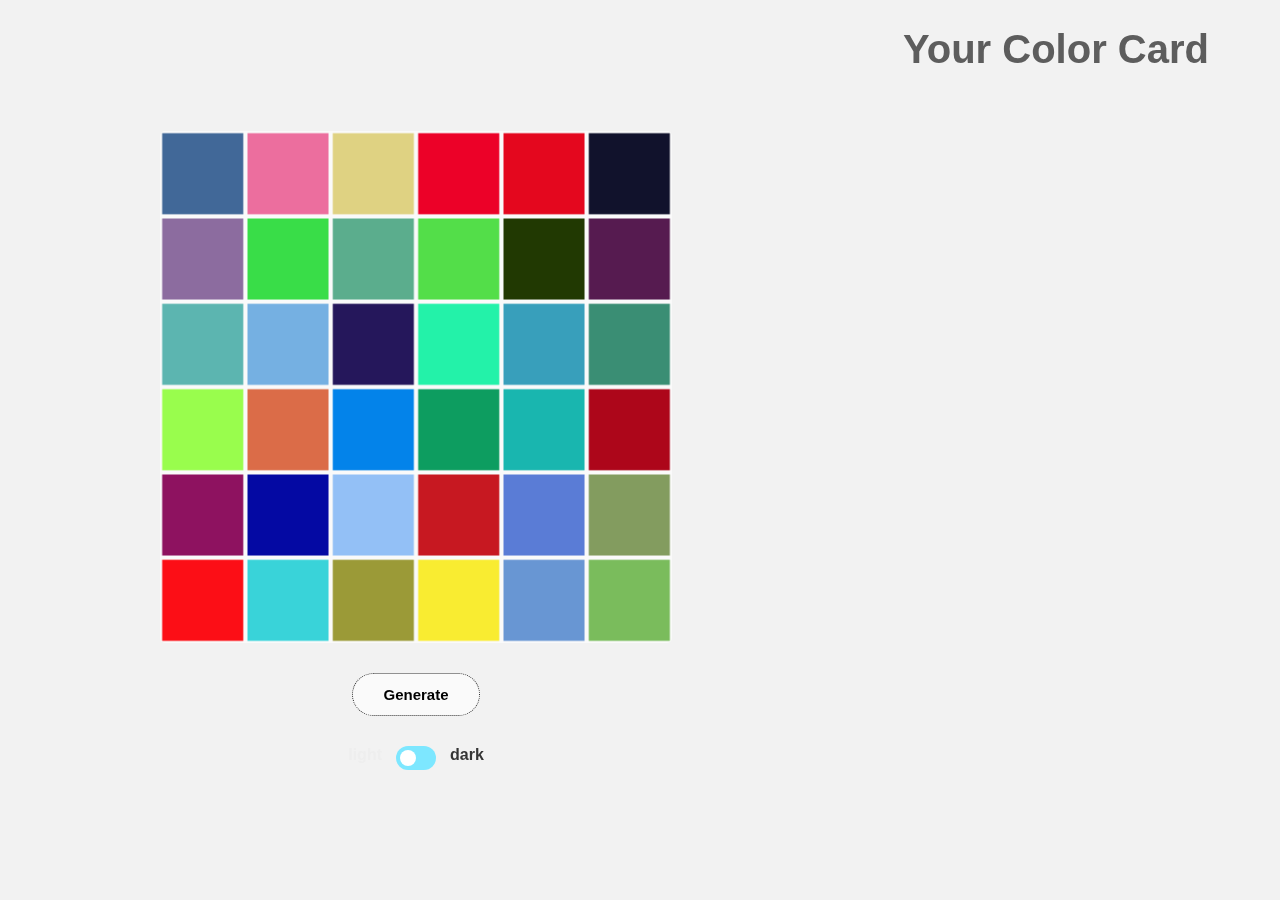
<file: projs/color_picker/index.html>
<!DOCTYPE html>
<html lang="en">
<head>
    <meta charset="UTF-8">
    <meta name="viewport" content="width=device-width, initial-scale=1.0">
    <title>Document</title>
    <link rel="stylesheet" href="style.css">
</head>
<body>
    <div id = "display">
        <canvas id="canvas" width="600" height="600"></canvas>
        <div><button id="generate-btn">Generate</button></div>
        <div class="toggle">
            <div class="light-text switch-text">
                light
            </div>
            <label class="switch" id="switch">
                <input type="checkbox">
                <span class="slider round"></span>
            </label>
            <div class="dark-text switch-text">
                dark
            </div>
        </div>
    </div>
    <div id="collection">
        <div class="title">Your Color Card</div>
        <div id="list"></div>
    </div>
    
    <script src="index.js"></script>
</body>
</html>
</file>
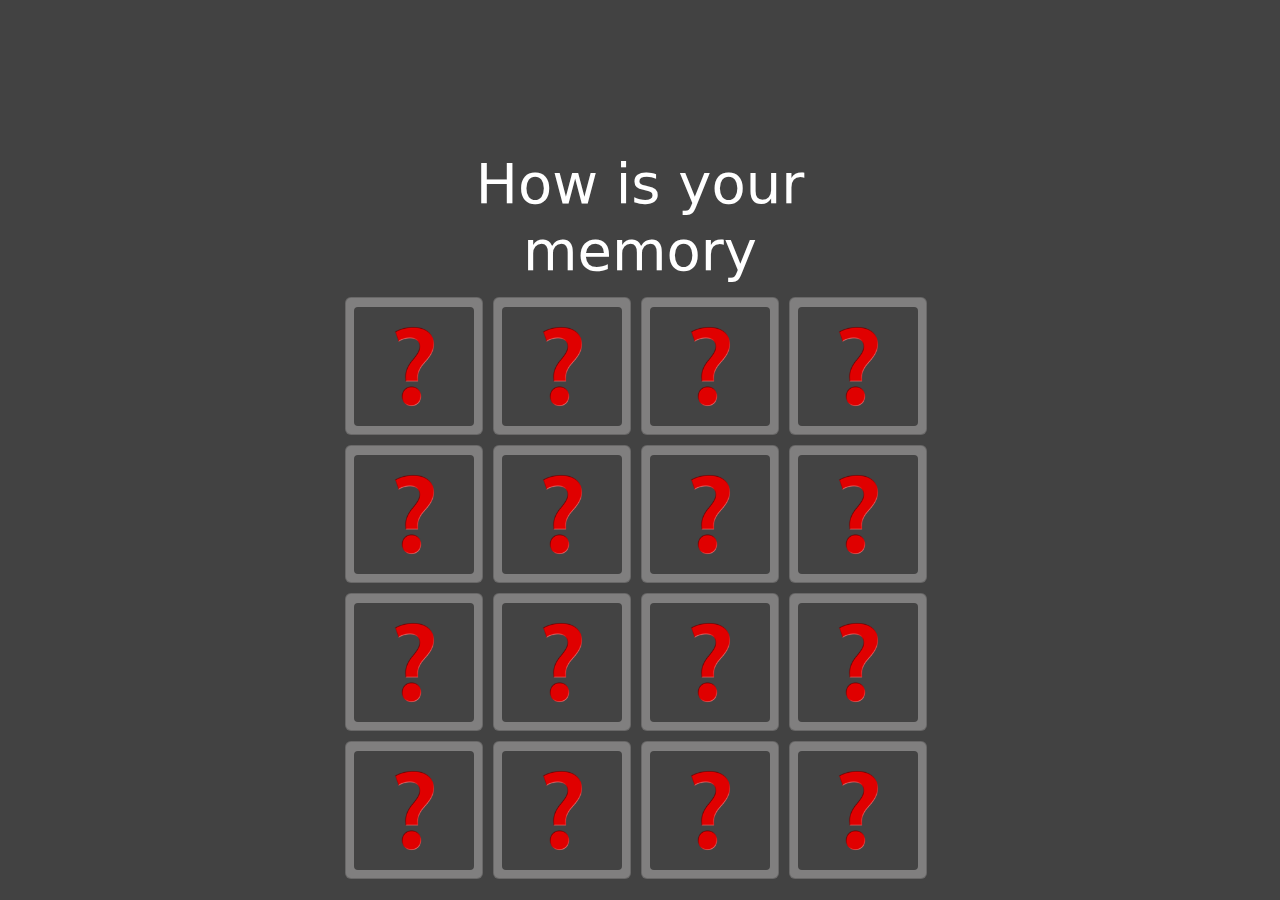
<file: projs/memory_card/index.html>
<!DOCTYPE html>
<html lang="en">
<head>
    <meta charset="UTF-8">
    <meta name="viewport" content="width=device-width, initial-scale=1.0">
    <title>Document</title>
    <link href="https://cdn.jsdelivr.net/npm/bootstrap@5.3.3/dist/css/bootstrap.min.css" rel="stylesheet" integrity="sha384-QWTKZyjpPEjISv5WaRU9OFeRpok6YctnYmDr5pNlyT2bRjXh0JMhjY6hW+ALEwIH" crossorigin="anonymous">
    <style>
        *{
            margin: 0;
            padding: 0;
            box-sizing: border-box;
        }
        body{
            height: 100vh;
            background-color: rgb(66, 66, 66);
            display: flex;
        }
        .gameContainer{
            width: 600px;
            height: 600px;
            margin: auto;
            display: flex;
            flex-wrap: wrap;
            perspective: 1000px;
        }
        .card {
            width: 23%;
            height: 23%;
            margin: 5px;
            position: relative;
            transform-style:preserve-3d;
            transition: transform 0.3s;
            cursor: pointer;
            background-color: #807f7f;
        }
        .card:active{
            transform: scale(0.95);
            transition: transform 0.2s ease-in-out;
        }
        .card.flip{
            transform:rotateY(180deg);
            cursor: pointer;
        }
        .front,
        .back{
            background-color: rgb(67, 67, 67);
            margin:  6% 6% 6% 6%;
            width: 88%;
            height: 88%;
            padding: 10px;
            border-radius: 4px;
            position: absolute;
            backface-visibility: hidden;
        }
        .front{
            transform: rotateY(180deg);
        }
    </style>
</head>
<body>
    <div class="gameContainer">
        <div class="container">
            <h1 class="text-center text-white display-4">How is your memory</h1>
        </div>
        <div class="card" data-image="imp">
            <img src="./assets/imp.png" alt="imp" class="front">
            <img src="./assets/question.png" alt="question" class="back">
        </div>
        <div class="card" data-image="imp">
            <img src="./assets/imp.png" alt="imp" class="front">
            <img src="./assets/question.png" alt="question" class="back">
        </div>
        <div class="card" data-image="star-struck">
            <img src="./assets/star-struck.png" alt="star" class="front">
            <img src="./assets/question.png" alt="question" class="back">
        </div>
        <div class="card" data-image="star-struck">
            <img src="./assets/star-struck.png" alt="star" class="front">
            <img src="./assets/question.png" alt="question" class="back">
        </div>
        <div class="card" data-image="space_invader">
            <img src="./assets/space_invader.png" alt="invade" class="front">
            <img src="./assets/question.png" alt="question" class="back">
        </div>
        <div class="card" data-image="space_invader">
            <img src="./assets/space_invader.png" alt="invade" class="front">
            <img src="./assets/question.png" alt="question" class="back">
        </div>
        <div class="card" data-image="clown_face">
            <img src="./assets/clown_face.png" alt="clown" class="front">
            <img src="./assets/question.png" alt="question" class="back">
        </div>
        <div class="card" data-image="clown_face">
            <img src="./assets/clown_face.png" alt="clown" class="front">
            <img src="./assets/question.png" alt="question" class="back">
        </div>
        <div class="card" data-image="blush">
            <img src="./assets/blush.png" alt="blush" class="front">
            <img src="./assets/question.png" alt="question" class="back">
        </div>
        <div class="card" data-image="blush">
            <img src="./assets/blush.png" alt="blush" class="front">
            <img src="./assets/question.png" alt="question" class="back">
        </div>
        <div class="card" data-image="shushing_face">
            <img src="./assets/shushing_face.png" alt="shush" class="front">
            <img src="./assets/question.png" alt="question" class="back">
        </div>
        <div class="card" data-image="shushing_face">
            <img src="./assets/shushing_face.png" alt="shush" class="front">
            <img src="./assets/question.png" alt="question" class="back">
        </div>
        <div class="card" data-image="rage">
            <img src="./assets/rage.png" alt="angryface" class="front">
            <img src="./assets/question.png" alt="question" class="back">
        </div>
        <div class="card" data-image="rage">
            <img src="./assets/rage.png" alt="angryface" class="front">
            <img src="./assets/question.png" alt="question" class="back">
        </div>
        <div class="card" data-image="heart_eyes">
            <img src="./assets/heart_eyes.png" alt="heart" class="front">
            <img src="./assets/question.png" alt="question" class="back">
        </div>
        <div class="card" data-image="heart_eyes">
            <img src="./assets/heart_eyes.png" alt="heart" class="front">
            <img src="./assets/question.png" alt="question" class="back">
        </div>
    </div>
    <script>
        //Init
        let flipQueue = [];
        let score = 0;
        const cards = document.querySelectorAll(`.card`);

        const initGame = ()=>{
            cards.forEach(card=>{
                card.addEventListener(`click`, ()=>flip(card));
            });    
        }

        const success = ()=>{
            flipQueue.forEach(card=>card.removeEventListener(`click`, flip));
            flipQueue=[];
            //keep score
            score+=1;
            console.log(score);
            if(score === 8){
                console.log(`You Win!`);
                endGame();
            }
        }

        const fail = ()=>{
            flipQueue.forEach(card=>{
                card.classList.remove(`flip`);
                card.childNodes[1].classList.remove(`flip`);
            });
            flipQueue=[];
        }


        const checkCard = ()=>{
            if(flipQueue[0].dataset.image === flipQueue[1].dataset.image){
                success();
            }else{
                setTimeout(fail,500);
            }
        }

        const flip = (card)=>{
            card.classList.add(`flip`);
            card.childNodes[1].classList.add(`flip`);
            if(flipQueue.length === 0 || flipQueue[0] !== card){
                flipQueue.push(card);
            }
            if(flipQueue.length === 2){
                checkCard()
            }
        };

        const shuffle = ()=>{
            cards.forEach((card)=>{
                let rndIndex = Math.floor(Math.random()*16);
                card.style.order = rndIndex;
            });
        }

        const endGame = ()=>{
            const header1 = document.querySelector(`h1`);
            header1.innerHTML = `You Win!!!`;
            setTimeout(()=>{
                shuffle();
                cleanUp();
                initGame();
                header1.innerHTML = `How is your memory`;
            },5000);
        }

        const cleanUp = ()=>{
            cards.forEach((card)=>{
                card.classList.remove(`flip`);
                card.childNodes[1].classList.remove(`flip`);
            });
        }

        window.onload = (event)=>{
            shuffle();
        };



        initGame();

        if(score === 8){
            console.log(`You Win!`);
            endGame();
        }
    </script>
</body>
</html>
</file>
<file: projs/color_picker/style.css>
*{
    box-sizing: border-box;
    margin: 0;
}


body{
    display: flex;
    flex-direction: row;
    align-items: center;
    justify-content: center;
    min-height: 100vh;

    background-color: var(--primary-page-bg);
    color: var(--primary-text-color);

    --primary-page-bg: #f2f2f2;
    --primary-text-color:#5d5d5d;
    transition: .4s;
}

body.dark{
    
    background-color: var(--primary-page-bg);
    color: var(--primary-text-color);

    --primary-page-bg: #353535;
    --primary-text-color:#eeeeee;
    transition: .4s;
}

.title{
    height: 10vh;
    padding: 3vh;
    font-family: Arial, Helvetica, sans-serif;
    font-size: 40px;
    font-weight: bold;
    text-align: center;
}

#display{
    width: 65vw;
    display: flex;
    flex-direction: column;
    align-items: center;
    justify-content: center;
}

#canvas{
    margin-bottom: 30px;
    background: #fafafa;
    border-radius: 5px;
    width: 40vw;
    height: 40vw;
    transition: .4s;
}

#canvas.dark{
    background: #353535;
    transition: .4s;
}

#generate-btn{
    display: inline-block;
    background-color: #fafafa;
    padding: 12px 30px 12px 30px;
    border: 1px dotted #292929;
    border-radius: 30px;
    font-family: Arial, Helvetica, sans-serif;
    font-weight: bold;
    font-size: 15px;
}

#collection{
    margin: 0px;
    width: 35vw;
    height: 100vh;
}

#list{
    margin: 0;
    height: 90vh;
    overflow: auto;
}

.saved-color{
    border-radius: 15px;
    padding: 0vh 5vh 0vh 5vh;
    height: 7vh;
    display: flex;
    flex-direction: row;
    align-items: center;
    justify-content: right;

    color: #292929;
}

.display-color{
    height: 60%;
    padding: 0 5% 0 5%;
    width: 30%;
    border-radius: 30px;
    text-align: center;
    padding-top: 2%;
    font-family: Arial, Helvetica, sans-serif;
    font-size: 16px;
    font-weight: bold;
}

.remove-btn{
    height: 30px;
    width: 30px;
    margin-left: 20px;
    margin-right: 0;
    display: inline-block;
    font-family:'Trebuchet MS', 'Lucida Sans Unicode', 'Lucida Grande', 'Lucida Sans', Arial, sans-serif;
    text-align: center;
    font-size: 20px;
    border-radius: 100px;
    border: 2px solid black;
    background-color: #eeeeee;
}

.remove-btn:hover{
    cursor: default;
}

/* switch color */

.switch {
    position: relative;
    display: inline-block;
    width: 40px;
    height: 24px;
    margin-top: 30px;
}
  
.switch input { 
    opacity: 0;
    width: 0;
    height: 0;
}
  
.slider {
    position: absolute;
    cursor: pointer;
    top: 0;
    left: 0;
    right: 0;
    bottom: 0;
    background-color: #7de7ff;
    -webkit-transition: .4s;
    transition: .4s;
}
  
.slider:before {
    position: absolute;
    content: "";
    height: 16px;
    width: 16px;
    left: 4px;
    bottom: 4px;
    background-color: rgb(255, 255, 255);
    -webkit-transition: .4s;
    transition: .4s;
}
  
input:checked + .slider {
    color: rgb(31, 255, 91);
    background-color: #eeeeee;
}
  
input:focus + .slider {
    box-shadow: 0 0 1px #c28769;
}
  
input:checked + .slider:before {
    -webkit-transform: translateX(16px);
    -ms-transform: translateX(16px);
    transform: translateX(16px);
    background-color: #ff9f05;
}
  
/* Rounded sliders */
.slider.round {
    border-radius: 34px;
}
  
.slider.round:before {
    border-radius: 50%;
}

.switch-text{
    display: inline-block;
    font-family: Arial, Helvetica, sans-serif;
    font-weight: bold;
    margin: 0px 10px 0px 10px;
}

.light-text{
    color:#eeeeee;
}

.dark-text{
    color: #353535;
}

@media screen and (max-width:992px) {
    body{
        flex-direction: column;
    }
    #canvas{
        height: 90%;
        width: 90%;
    }
    #display{
        width: 100%;
    }
    #collection{
        width: 100%;
        height: fit-content !important;
    }
    #list{
        width: 80%;
        margin: auto;
        height: fit-content;
        margin-bottom: 50px;
    }
    .display-color{
        font-size: 12px;
    }
}
</file>
